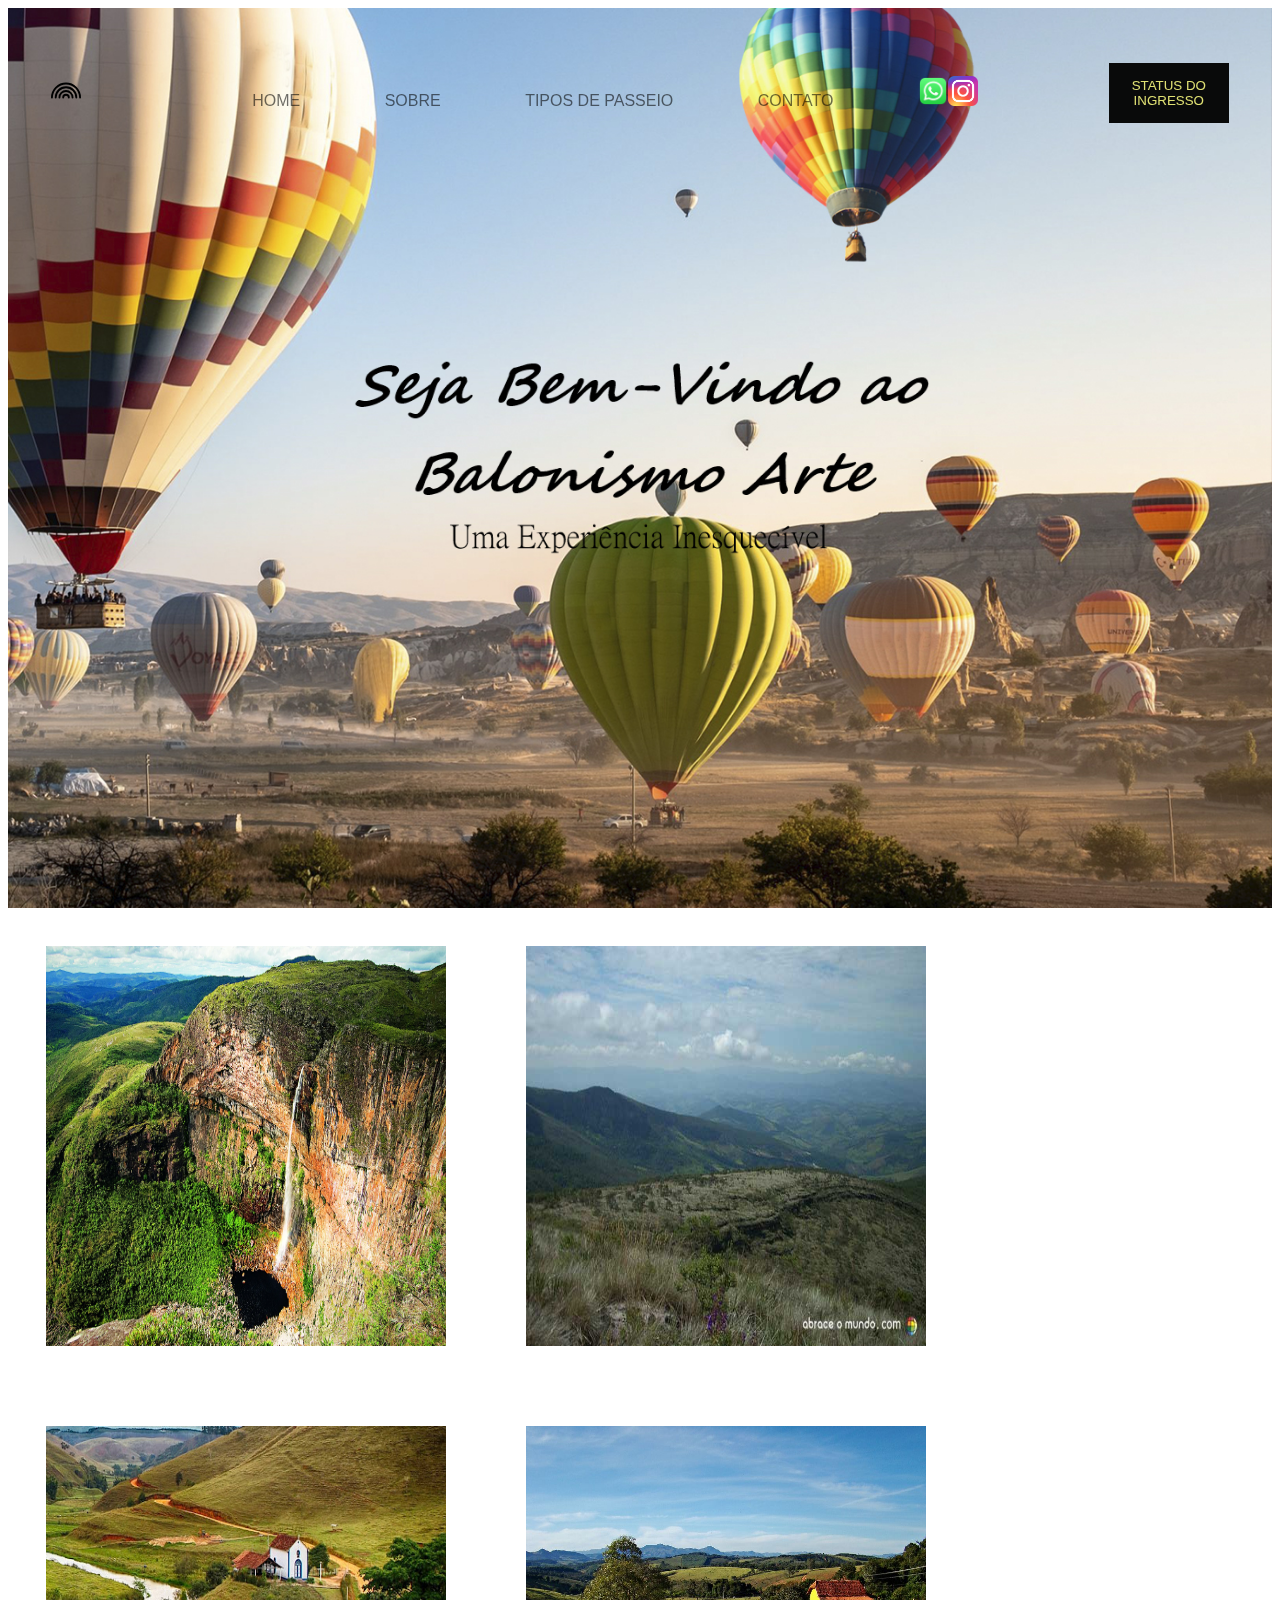
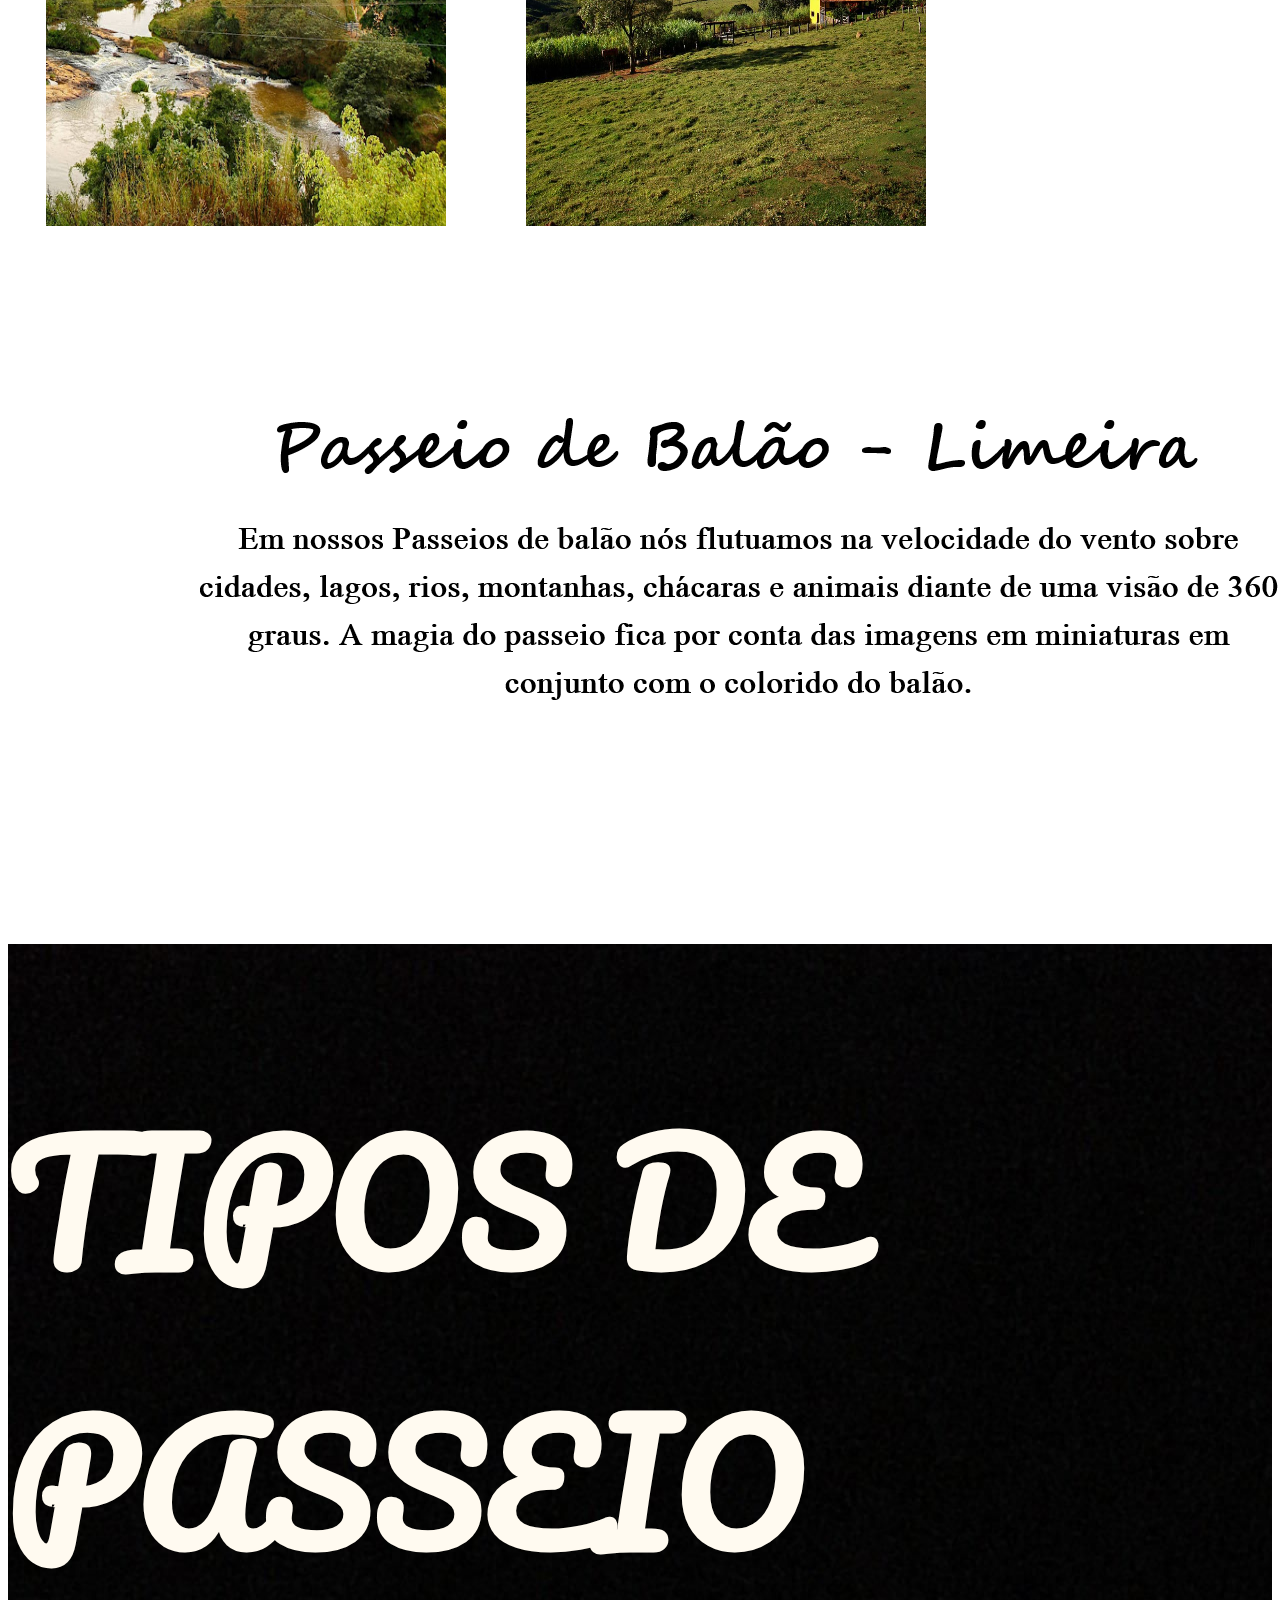
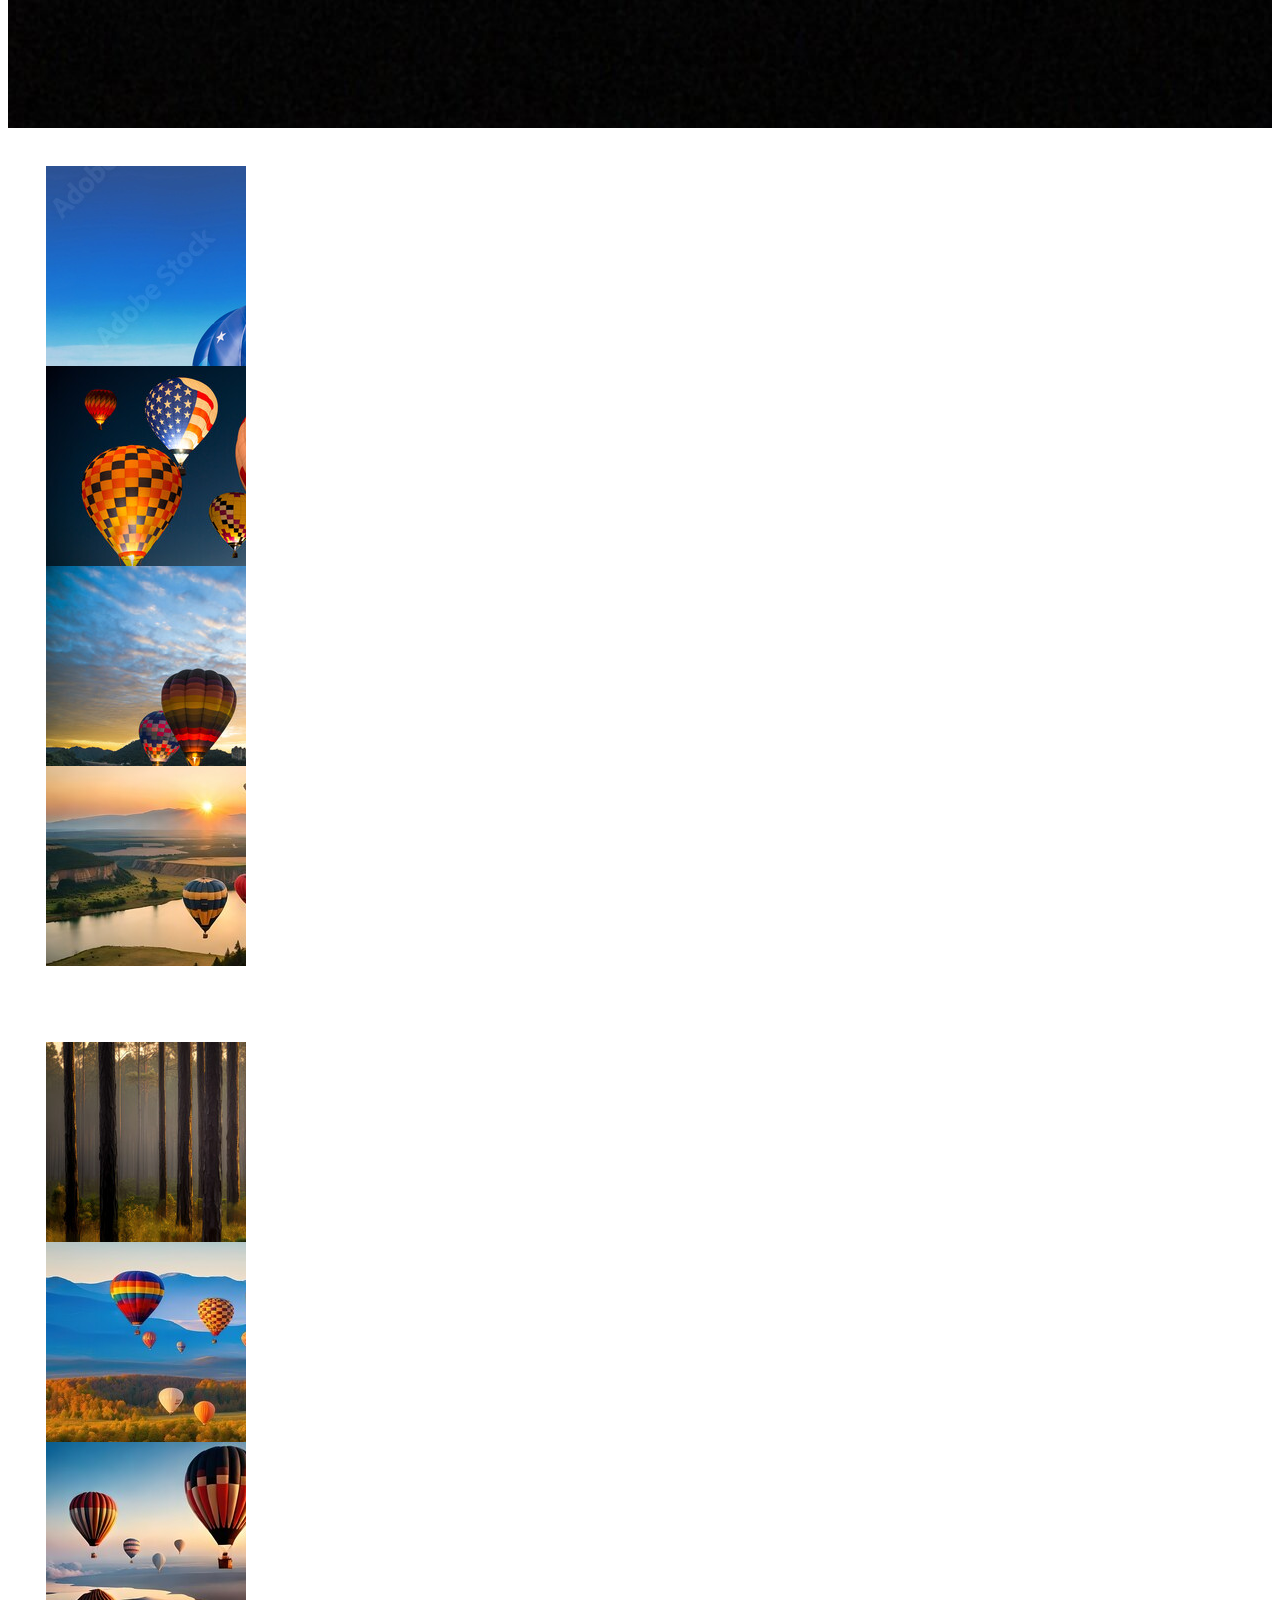
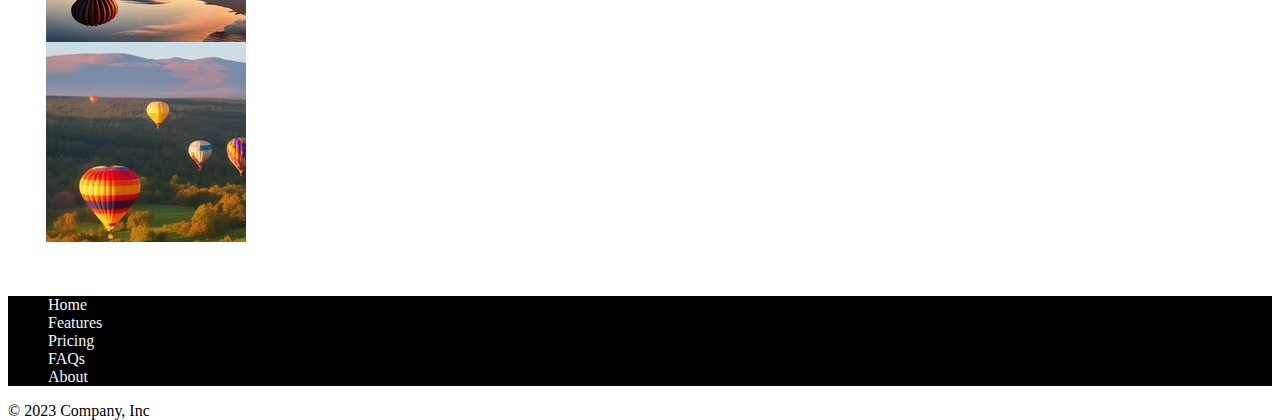
<file: index.html>
<!DOCTYPE html>
<html lang="pt-br">

<head>
  <meta charset="UTF-8">
  <meta http-equiv="X-UA-Compatible" content="IE=edge">
  <meta name="viewport" content="width=device-width, initial-scale=1.0">
  <title>Document</title>
  <link href="https://cdn.jsdelivr.net/npm/bootstrap@5.3.0-alpha3/dist/css/bootstrap.min.css" rel="stylesheet"
    integrity="sha384-KK94CHFLLe+nY2dmCWGMq91rCGa5gtU4mk92HdvYe+M/SXH301p5ILy+dN9+nJOZ" crossorigin="anonymous">
  <script src="https://cdn.jsdelivr.net/npm/bootstrap@5.3.0-alpha3/dist/js/bootstrap.bundle.min.js"
    integrity="sha384-ENjdO4Dr2bkBIFxQpeoTz1HIcje39Wm4jDKdf19U8gI4ddQ3GYNS7NTKfAdVQSZe"
    crossorigin="anonymous"></script>
  <link rel="stylesheet" href="style.css">
  <link rel="preconnect" href="https://fonts.googleapis.com">
  <link rel="preconnect" href="https://fonts.gstatic.com" crossorigin>
  <link href="https://fonts.googleapis.com/css2?family=Pacifico&display=swap" rel="stylesheet">
  <link rel="preconnect" href="https://fonts.googleapis.com">
  <link rel="preconnect" href="https://fonts.gstatic.com" crossorigin>
  <link
    href="https://fonts.googleapis.com/css2?family=Pacifico&family=Playfair:wght@300&family=Teko:wght@300&display=swap"
    rel="stylesheet">
</head>

<body>
  <header id="header">
    <div class="container">
      <div class="flex">
        <a href="Index.html"><img src="img/rainbow.svg" alt="" height="30px"
            width="30px"></a><!-- items da logo tipo -->
        <nav> <!-- items da nav -->
          <ul>
            <li><a href="Index.html">HOME</a></li>
            <li><a href="Sobre.html">SOBRE</a></li>
            <li><a href="Tipospasseio.html">TIPOS DE PASSEIO</a></li>
            <li><a href="Contato.html">CONTATO</a></li>
            <li><a href="https://web.whatsapp.com/"><img src="img/whats.png" alt="" height="30px" width="30px"></a><a
                href="https://www.instagram.com/"><img src="img/ins.png" alt="" height="30px" width="30px"></a></li>

          </ul>
        </nav>
        <div class="btn-contato">
          <a href="#"><button>STATUS DO INGRESSO</button></a>
        </div>
      </div> <!--flex //para deixar o icone um ao lado do outro -->
    </div><!--container-->
  </header>

  <section class="banner">
    <h1><img src="img/pnjj.png" alt="" height="700px" width="700px"></h1>
  </section>
  <script src="Index.js"></script>

  <div class="letra2">
   <a href="https://viagemeturismo.abril.com.br/brasil/refugios-no-interior-de-minas-gerais-que-vao-te-deixar-zen"><img src="img/1p.webp" alt="" width="400px" height="400px" style="padding: 3%"></a> 
    <a href="http://"></a><img src="img/2p.jpg" alt=""width="400px" height="400px" style="padding: 3%">
    <a href="http://"></a><img src="img/3p.jpg" alt="" width="400px" height="400px"style="padding: 3%">
    <a href="https://www.abraceomundo.com/cidades-turisticas-de-minas-gerais/"><img src="img/4p.jpg" alt="" width="400px" height="400px" style="padding: 3%"> </a>
    <img src="img/png.png" alt="">
  </div>

  <div class="letras">
    <h1>TIPOS DE PASSEIO</h1>
  </div>

  <div class="row justify-content-between mt-5" style="padding: 3%">
    <div class="col">
      <div class="card h-100">
        <img src="img/1.jpg" class="card-img-top" alt="...">
        <div class="card-body">
          <h5 class="card-title">INDIVIDUAL COM UM GRUPO</h5>
          <p class="card-text">Esta modalidade se refere a reserva de 1 ingresso para 1 pessoa no voo em grupo, o
            restante do grupo nós montamos de acordo com a demanda de agendamento</p>
        </div>
      </div>
    </div>
    <div class="col">
      <div class="card h-100">
        <img src="img/2.jpg" class="card-img-top" alt="...">
        <div class="card-body">
          <h5 class="card-title">EXCLUSIVO DUAS PESSOAS</h5>
          <p class="card-text">Nesta modalidade o voo é para 2 pessoas, ou casal, tendo toda estrutura exclusiva apenas
            para vocês. Indicamos para momentos especiais .</p>
        </div>
      </div>
    </div>
    <div class="col">
      <div class="card h-100">
        <img src="img/3.jpg" class="card-img-top" alt="...">
        <div class="card-body">
          <h5 class="card-title">PARA CASAL</h5>
          <p class="card-text">Desenvolvemos está modalidade para trazer uma exclusividade no voo em grupo, onde o casal
            ficará estrategicamente localizado em uma célula única </p>
        </div>
      </div>
    </div>
    <div class="col">
      <div class="card h-100">
        <img src="img/4.jpg" class="card-img-top" alt="...">
        <div class="card-body">
          <h5 class="card-title">CASAL EM GRUPO</h5>
          <p class="card-text">Esta modalidade se refere a reserva de 2 pessoas no voo em grupo, o restante do grupo nós
            montamos de acordo com a demanda de agendamentos .</p>
        </div>
      </div>
    </div>
  </div>

  <div class="row justify-content-between mt-5" style="padding: 3%">
    <div class="col">
      <div class="card h-100">
        <img src="img/5.jpg" class="card-img-top" alt="...">
        <div class="card-body">
          <h5 class="card-title">PARA CRIANÇAS</h5>
          <p class="card-text">Está modalidade se refere a reserva de ingresso para crianças de 04 a 10 anos, no voo em
            grupo, sempre acompanhado de pais oi responsáveis.</p>
        </div>
      </div>
    </div>
    <div class="col">
      <div class="card h-100">
        <img src="img/6.jpg" class="card-img-top" alt="...">
        <div class="card-body">
          <h5 class="card-title">FAMILIA</h5>
          <p class="card-text">Você irá ter uma exclusividade com sua família dentro do vôo em grupo para curtir essa
            experiência especial !</p>
        </div>
      </div>
    </div>
    <div class="col">
      <div class="card h-100">
        <img src="img/7.jpg" class="card-img-top" alt="...">
        <div class="card-body">
          <h5 class="card-title">CORPORATIVO</h5>
          <p class="card-text">Está modalidade atende empresas , confraternizações , agencias de turismo ou grupos
            fechados de no minimo 20 pessoas, onde temos preços especiais para atendê-los com nossa estrutura completa
          </p>
        </div>
      </div>
    </div>
    <div class="col">
      <div class="card h-100">
        <img src="img/8.jpg" class="card-img-top" alt="...">
        <div class="card-body">
          <h5 class="card-title">EVENTOS DIA 10/06/2023</h5>
          <p class="card-text">Esta modalidade é para empresas que buscam uma forma diferenciada de propaganda de seu
            produto, serviço , eventos especiais como Natal e dia das crianças ou até inaugurar seu empreendimento</p>
        </div>
      </div>
    </div>
  </div>

  <div class="container1">
    <footer class="py-3 my-4">
      <ul class="nav justify-content-center border-bottom pb-3 mb-3">
        <li class="nav-item"><a href="#" class="nav-link px-2 ">Home</a></li>
        <li class="nav-item"><a href="#" class="nav-link px-2 ">Features</a></li>
        <li class="nav-item"><a href="#" class="nav-link px-2 ">Pricing</a></li>
        <li class="nav-item"><a href="#" class="nav-link px-2 ">FAQs</a></li>
        <li class="nav-item"><a href="#" class="nav-link px-2 ">About</a></li>
      </ul>
      <p class="text-center text-body-secondary">© 2023 Company, Inc</p>
    </footer>
  </div>

</body>

</html>
</file>
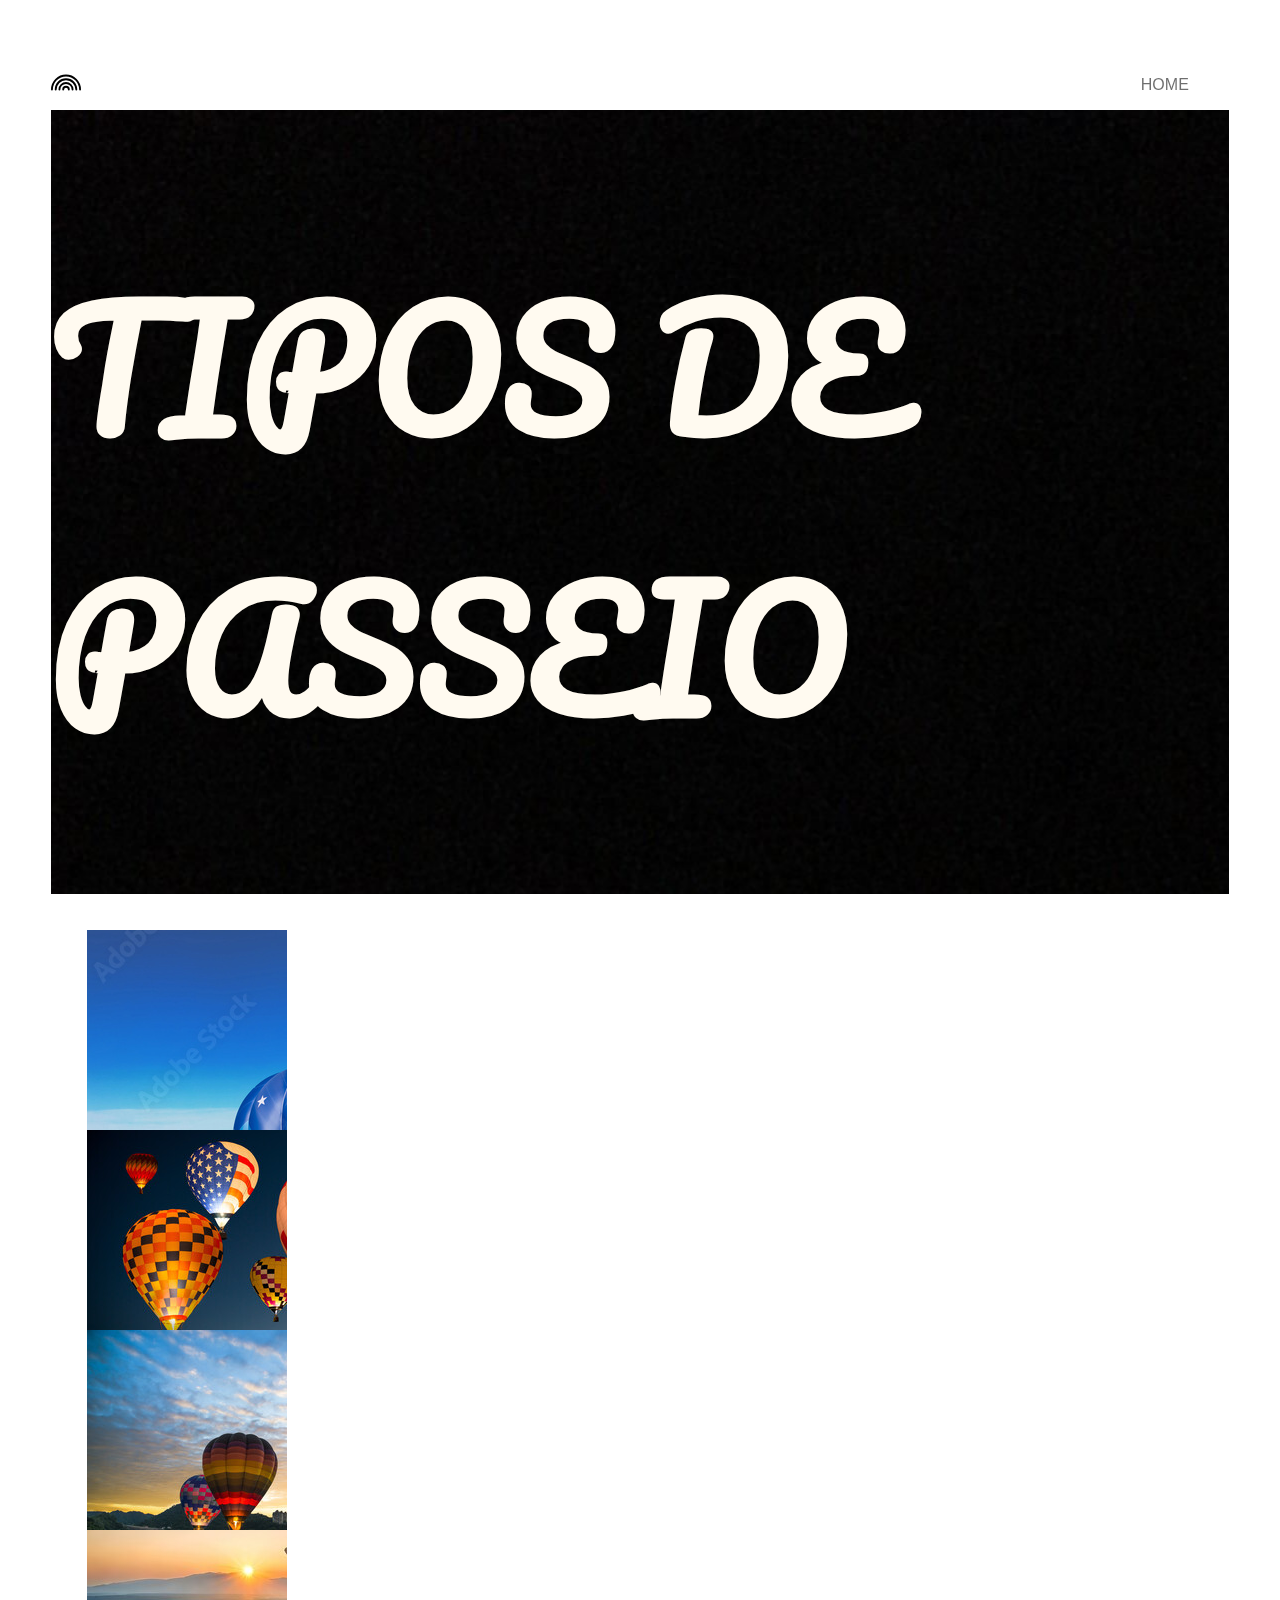
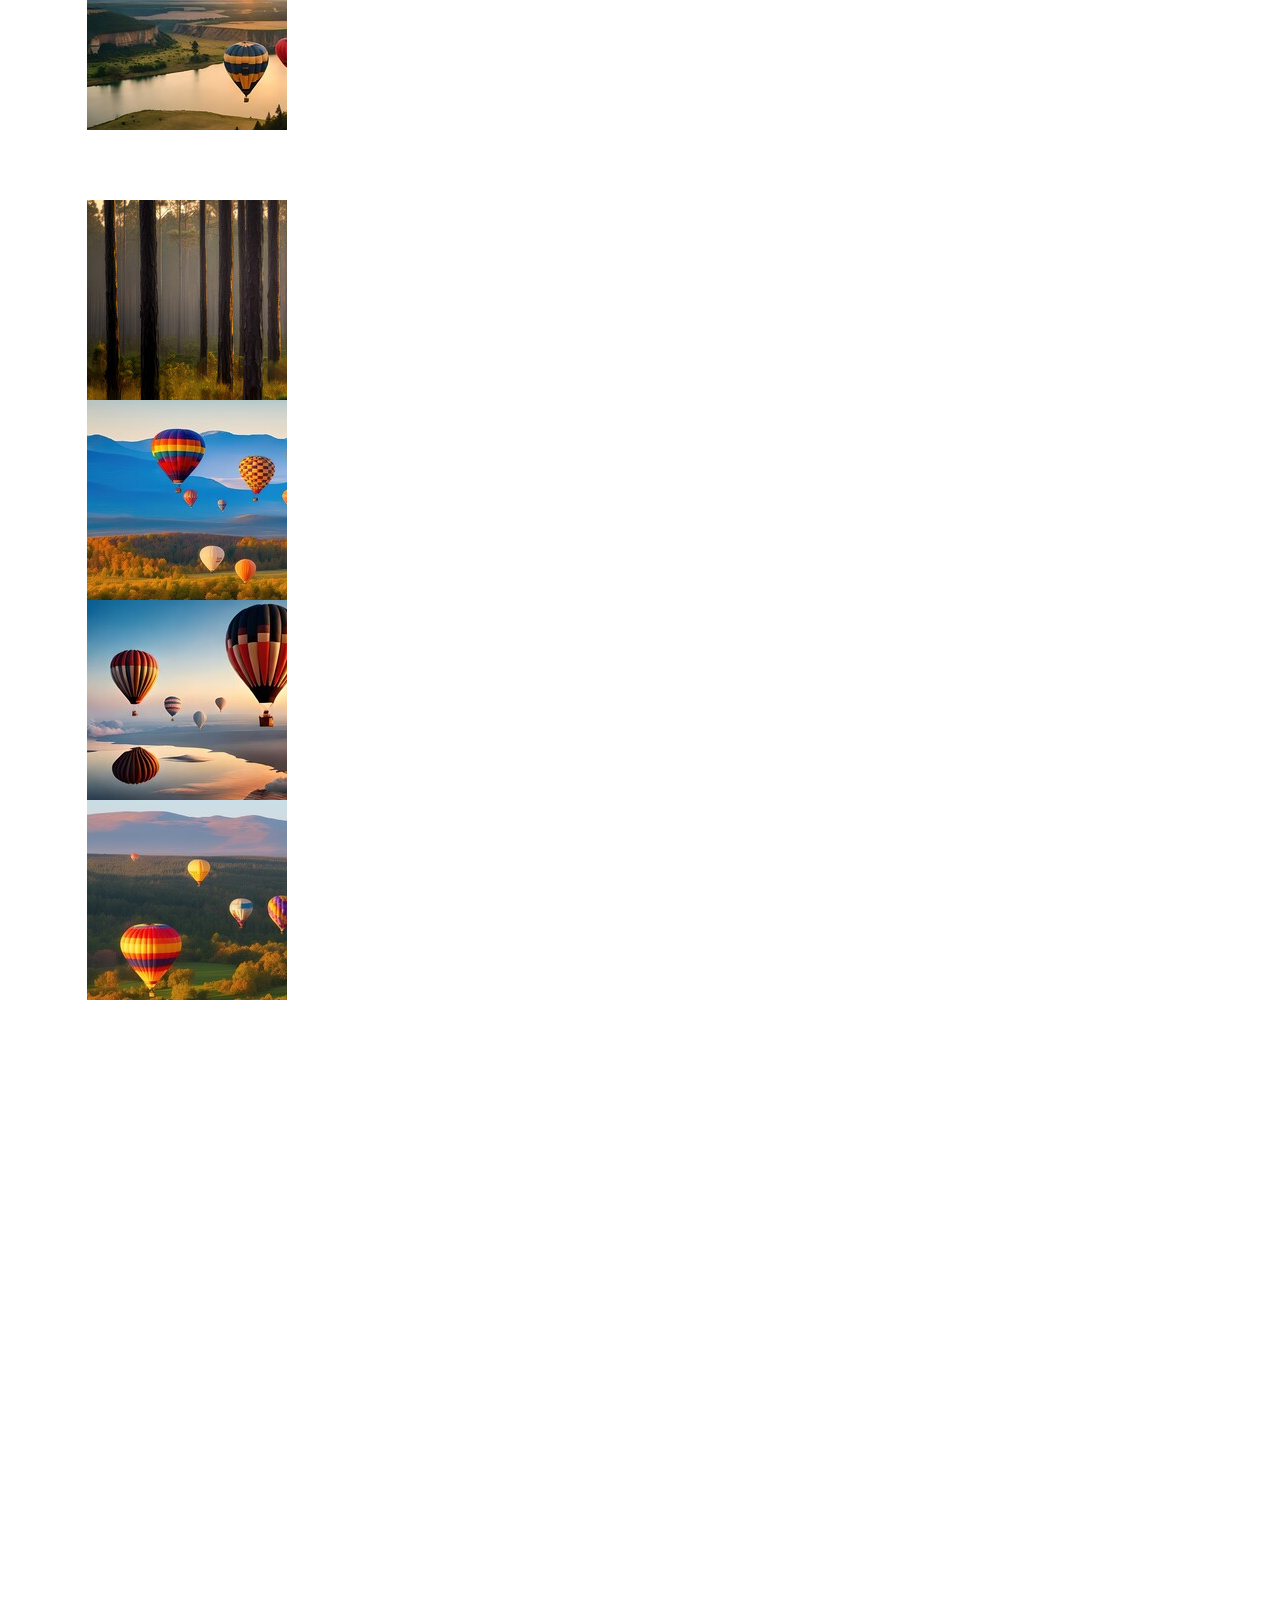
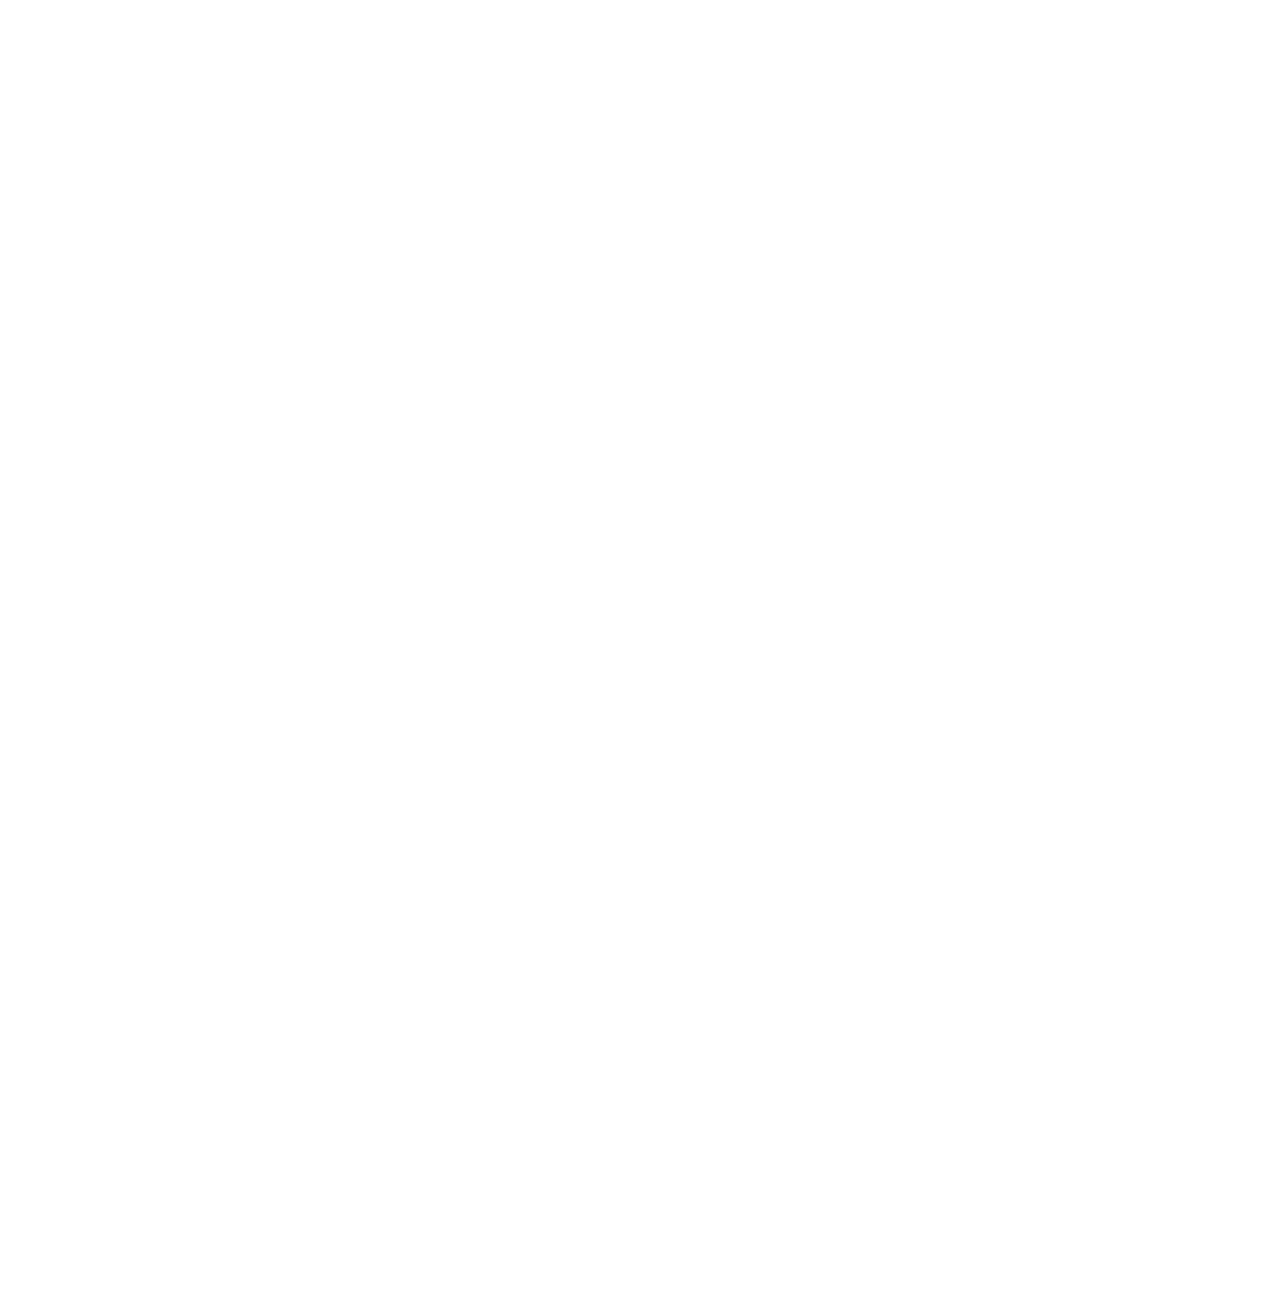
<file: TiposPasseio.html>
<!DOCTYPE html>
<html lang="en">
<head>
    <meta charset="UTF-8">
    <meta name="viewport" content="width=device-width, initial-scale=1.0">
    <title>Document</title>
    <link href="https://cdn.jsdelivr.net/npm/bootstrap@5.3.0-alpha3/dist/css/bootstrap.min.css" rel="stylesheet"
    integrity="sha384-KK94CHFLLe+nY2dmCWGMq91rCGa5gtU4mk92HdvYe+M/SXH301p5ILy+dN9+nJOZ" crossorigin="anonymous">
<script src="https://cdn.jsdelivr.net/npm/bootstrap@5.3.0-alpha3/dist/js/bootstrap.bundle.min.js"
    integrity="sha384-ENjdO4Dr2bkBIFxQpeoTz1HIcje39Wm4jDKdf19U8gI4ddQ3GYNS7NTKfAdVQSZe"
    crossorigin="anonymous"></script>
<link rel="stylesheet" href="style.css">
<link rel="preconnect" href="https://fonts.googleapis.com">
  <link rel="preconnect" href="https://fonts.gstatic.com" crossorigin>
  <link href="https://fonts.googleapis.com/css2?family=Pacifico&display=swap" rel="stylesheet">
</head>
<body>
    <header id="header">
        <div class="container">
            <div class="flex">
                <a href="Index.html"><img src="img/rainbow.svg" alt="" height="30px"
                        width="30px"></a><!-- items da logo tipo -->
                <nav> <!-- items da nav -->
                    <ul>
                        <li><a href="Index.html">HOME</a></li>
                    </ul>
                </nav>
            </div>
            
            <div class="letras">
              <h1>TIPOS DE PASSEIO</h1>
            </div>
          
            <div class="row justify-content-between mt-5"  style="padding: 3%">
              <div class="col">
                <div class="card h-100">
                  <img src="img/1.jpg" class="card-img-top" alt="...">
                  <div class="card-body">
                    <h5 class="card-title">INDIVIDUAL COM UM GRUPO</h5>
                    <p class="card-text">Esta modalidade se refere a reserva de 1 ingresso para 1 pessoa no voo em grupo, o
                      restante do grupo nós montamos de acordo com a demanda de agendamento</p>
                  </div>
                </div>
              </div>
              <div class="col">
                <div class="card h-100">
                  <img src="img/2.jpg" class="card-img-top" alt="...">
                  <div class="card-body">
                    <h5 class="card-title">EXCLUSIVO DUAS PESSOAS</h5>
                    <p class="card-text">Nesta modalidade o voo é para 2 pessoas, ou casal, tendo toda estrutura exclusiva apenas
                      para vocês. Indicamos para momentos especiais .</p>
                  </div>
                </div>
              </div>
              <div class="col">
                <div class="card h-100">
                  <img src="img/3.jpg" class="card-img-top" alt="...">
                  <div class="card-body">
                    <h5 class="card-title">PARA CASAL</h5>
                    <p class="card-text">Desenvolvemos está modalidade para trazer uma exclusividade no voo em grupo, onde o casal
                      ficará estrategicamente localizado em uma célula única </p>
                  </div>
                </div>
              </div>
              <div class="col">
                <div class="card h-100">
                  <img src="img/4.jpg" class="card-img-top" alt="...">
                  <div class="card-body">
                    <h5 class="card-title">CASAL EM GRUPO</h5>
                    <p class="card-text">Esta modalidade se refere a reserva de 2 pessoas no voo em grupo, o restante do grupo nós
                      montamos de acordo com a demanda de agendamentos .</p>
                  </div>
                </div>
              </div>
            </div>
          
            <div class="row justify-content-between mt-5" style="padding: 3%" >
              <div class="col">
                <div class="card h-100">
                  <img src="img/5.jpg" class="card-img-top" alt="...">
                  <div class="card-body">
                    <h5 class="card-title">PARA CRIANÇAS</h5>
                    <p class="card-text">Está modalidade se refere a reserva de ingresso para crianças de 04 a 10 anos, no voo em
                      grupo, sempre acompanhado de pais oi responsáveis.</p>
                  </div>
                </div>
              </div>
              <div class="col">
                <div class="card h-100">
                  <img src="img/6.jpg" class="card-img-top" alt="...">
                  <div class="card-body">
                    <h5 class="card-title">FAMILIA</h5>
                    <p class="card-text">Você irá ter uma exclusividade com sua família dentro do vôo em grupo para curtir essa
                      experiência especial !</p>
                  </div>
                </div>
              </div>
              <div class="col">
                <div class="card h-100">
                  <img src="img/7.jpg" class="card-img-top" alt="...">
                  <div class="card-body">
                    <h5 class="card-title">CORPORATIVO</h5>
                    <p class="card-text">Está modalidade atende empresas , confraternizações , agencias de turismo ou grupos
                      fechados de no minimo 20 pessoas, onde temos preços especiais para atendê-los com nossa estrutura completa
                    </p>
                  </div>
                </div>
              </div>
              <div class="col">
                <div class="card h-100">
                  <img src="img/8.jpg" class="card-img-top" alt="...">
                  <div class="card-body">
                    <h5 class="card-title">EVENTOS DIA 10/06/2023</h5>
                    <p class="card-text">Esta modalidade é para empresas que buscam uma forma diferenciada de propaganda de seu
                      produto, serviço , eventos especiais como Natal e dia das crianças ou até inaugurar seu empreendimento</p>
                  </div>
                </div>
              </div>
            </div>
          
          
</body>
</html>
</file>
<file: style.css>
header{
    margin: 0;
    padding: 0;
    box-sizing: border-box;
    font-family: 'Poppins', sans-serif;
}
html{
    height: 500vh;
    
}
.conteiner{
    max-width: 1280px;
    margin: auto;
}
.flex{
    display: flex;
    align-items:center;
    justify-content: space-between;
}
header{
    width: 100%;
    padding: 60px 4%;
    position: fixed;
    top: 0;
    left: 0;
    transition: .5s;
}
header.rolagem{
    background-color:rgb(2, 2, 2) ;
    padding: 20px 4%;
}
header.rolagem a, header.rolagem i{
    color: rgb(241, 234, 164); 
}
header i{
    font-size: 30px;
    color:ghostwhite;
}
header ul{
    list-style-type: none;
}
header ul li{
    display: inline-block;
    margin: 0 40px;
}
header ul li a{
    color: rgba(0, 0, 0, 0.568);
    text-decoration: none;
}
.btn-contato button{
    width: 120px;
    height: 60px;
    border: 0;
    background-color: rgb(9, 10, 10);
    color: rgb(223, 224, 115);
    cursor:pointer;
    transition: .3s;
}
.banner{
    height: 100vh;   
    background-image: url(img/balaoo.jpg);
     background-position: 100% 0;
     background-repeat: no-repeat;
     background-size: cover;

     display: flex;
     align-items: center;
     justify-content: center;
}
.banner h1{
    font-size: 2em;
}
.banner h1 span{
    color:rgb(4, 157, 223);
}
.text1{
    background-color:black;
    color: rgba(255, 255, 255, 0.568);
    display: flex;
    align-items: center;
    justify-content: center;
}
.text{
    background-color:rgb(0, 0, 0);
    color: rgba(194, 10, 10, 0.568);
    display: flex;
    align-items:flex-end;
    justify-content: center;
}
.img{
    background-color:black;
    display: flex;
    align-items:flex-end;
    justify-content: center;
}
.nav{
    background-color:black;
}
.card{
    position: relative;
    width: 200px;
    height: 200px;
    border-radius: 0;
    overflow: hidden;
    margin: 0px;
}
.cad img{
    width: 100%;
    height: 100%;
    object-fit: cover;
}
.letras{
    font-family: 'Pacifico', cursive;
    background-image: url(img/preto.jpg);
    width: 100%;
    top: 0;
    left: 0;
    transition: .5s;
    display: flex;
    align-items:flex-end;
    justify-content: center;
    padding-top: 10px;
    font-size: 5em;
    color:floralwhite;
    margin-top: 0%;
}
.letras2{
    height: 100vh;   
     background-position: 100% 0;
     background-repeat: no-repeat;
     background-size: cover;

     display: flex;
     align-items: center;
     justify-content: center;
   
}
.container1 a{
    text-decoration: none;
    color: aliceblue;
}
</file>
